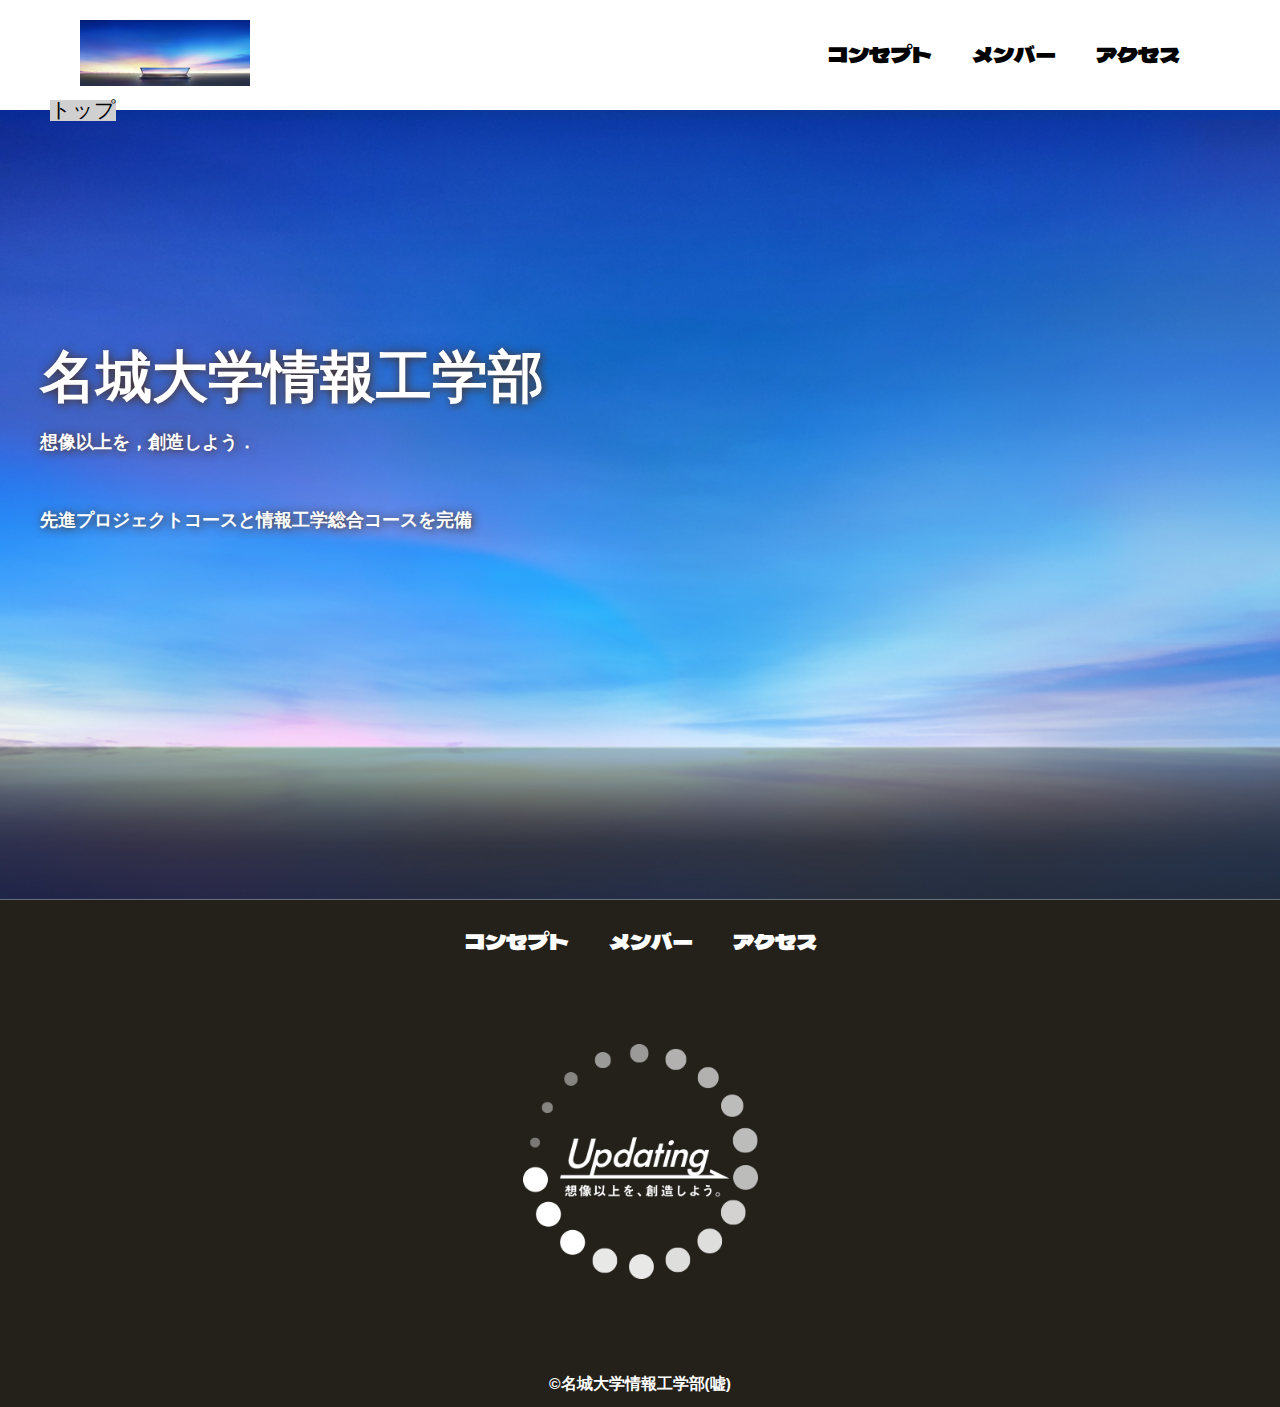
<file: 10/index.html>
<!DOCTYPE html>
<html>
    <head>
        <meta charset="UTF-8">
        <title>名城大学情報工学部非公式HP</title>
        <meta name="description" content="名城大学情報工学部非公式HP">
        <meta name="viewport" content="width=device-width">
        <script src="https://ajax.googleapis.com/ajax/libs/jquery/1.11.0/jquery.min.js"></script>
        <script src="js/script.js"></script>
        <link href="css/index.css" rel="stylesheet">
        <link rel="preconnect" href="https://fonts.googleapis.com">
        <link rel="preconnect" href="https://fonts.gstatic.com" crossorigin>
        <link href="https://fonts.googleapis.com/css2?family=Dela+Gothic+One&family=WDXL+Lubrifont+JP+N&display=swap" rel="stylesheet"> 
    </head>
    <body>
        <header class="header">
            <div class="header-inner">
                <a class="header-logo" href="index.html">
                    <img src="images/common/logo.png" alt="ロゴ">
                </a>
                <button class="toggle-menu-button"></button>
                <div class="header-site-menu">
                    <nav class="site-menu">
                        <ul>
                            <li><a href="concept.html">コンセプト</a></li>
                            <li><a href="members.html">メンバー</a></li>
                            <li><a href="access.html">アクセス</a></li>
                        </ul>
                    </nav>
                </div>
            </div>
        </header>
        <main class="main">
            <nav class="floating">
                <ul>
                    <li><a href="#">トップ</a></li>
                </ul>
            </nav>
            <div class="first-view">
                <div class="first-view-text">
                    <h1>名城大学情報工学部</h1>
                    <p>想像以上を，創造しよう．</p>
                    <div class="lead">
                        <p>先進プロジェクトコースと情報工学総合コースを完備</p>
                    </div>
                </div>
            </div>
        </main>
        <footer class="footer">
            <nav class="site-menu">
                <ul>
                    <li><a href="concept.html">コンセプト</a></li>
                    <li><a href="members.html">メンバー</a></li>
                    <li><a href="access.html">アクセス</a></li>
                </ul>
            </nav>
            <a class="footer-logo" href="index.html">
                <img src="images/common/logo_footer.png" alt="ロゴ">
            </a>
            <p class="copyright"><small>&copy;名城大学情報工学部(嘘)</small></p>
        </footer>
    </body>
</html>
</file>
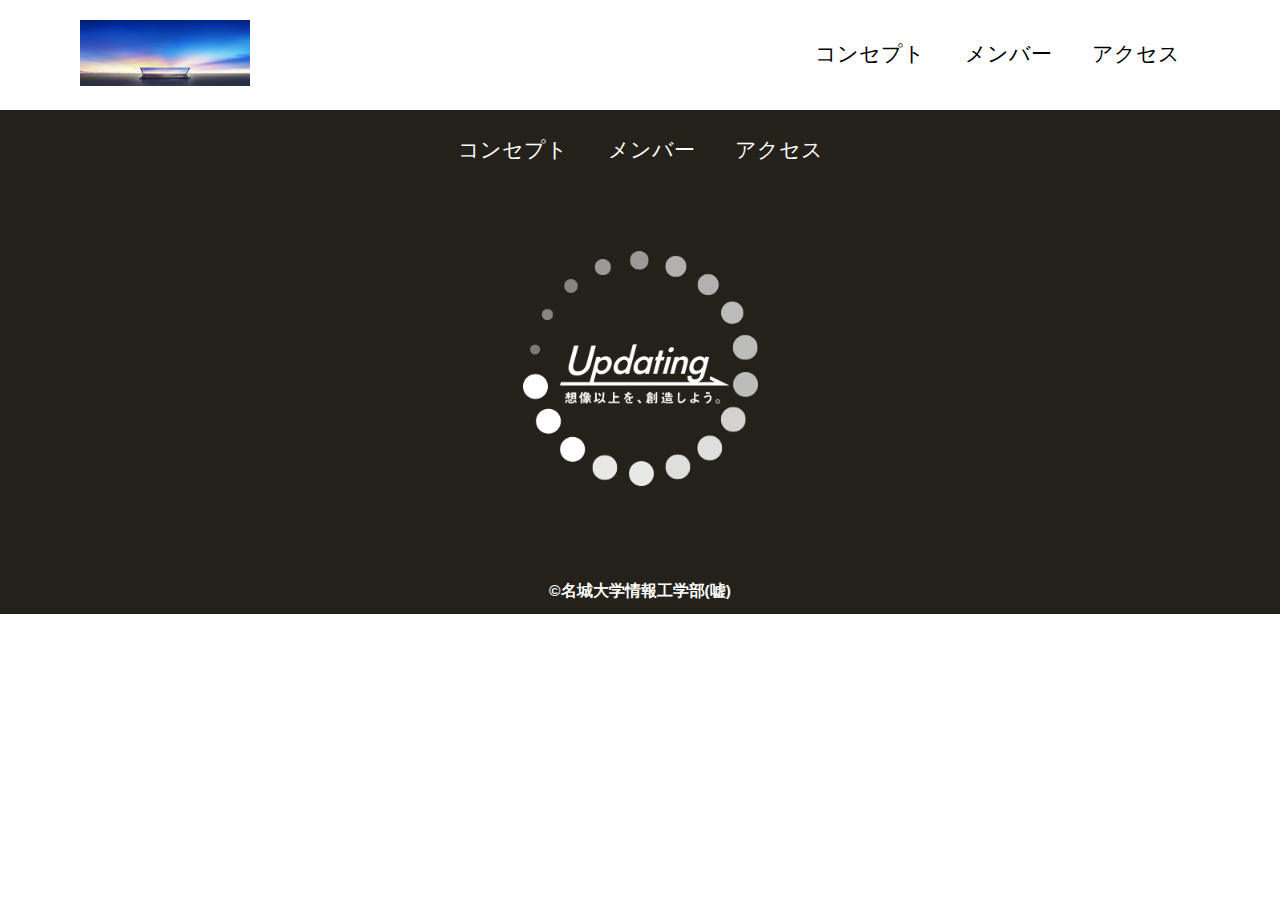
<file: 10/10-00-common.html>
<!DOCTYPE html>
<html>
    <head>
        <meta charset="UTF-8">
        <title>名城大学情報工学部非公式HP</title>
        <meta name="description" content="ページの概要">
        <meta name="viewport" content="width=device-width">
        <script src="https://ajax.googleapis.com/ajax/libs/jquery/1.11.0/jquery.min.js"></script>
        <script src="js/script.js"></script>
        <link href="css/common.css" rel="stylesheet">
        <link rel="preconnect" href="https://fonts.googleapis.com">
        <link rel="preconnect" href="https://fonts.gstatic.com" crossorigin>
        <link href="https://fonts.googleapis.com/css2?family=Cherry+Bomb+One&display=swap" rel="stylesheet">    
    </head>
    <body>
        <header class="header">
            <div class="header-inner">
                <a class="header-logo" href="index.html">
                    <img src="images/common/logo.png" alt="ロゴ">
                </a>
                <button class="toggle-menu-button"></button>
                <div class="header-site-menu">
                    <nav class="site-menu">
                        <ul>
                            <li><a href="concept.html">コンセプト</a></li>
                            <li><a href="members.html">メンバー</a></li>
                            <li><a href="access.html">アクセス</a></li>
                        </ul>
                    </nav>
                </div>
            </div>
        </header>
        <main class="main"></main>
        <footer class="footer">
            <nav class="site-menu">
                <ul>
                    <li><a href="concept.html">コンセプト</a></li>
                    <li><a href="members.html">メンバー</a></li>
                    <li><a href="access.html">アクセス</a></li>
                </ul>
            </nav>
            <a class="footer-logo" href="index.html">
                <img src="images/common/logo_footer.png" alt="ロゴ">
            </a>
            <p class="copyright"><small>&copy;名城大学情報工学部(嘘)</small></p>
        </footer>
    </body>
</html>
</file>
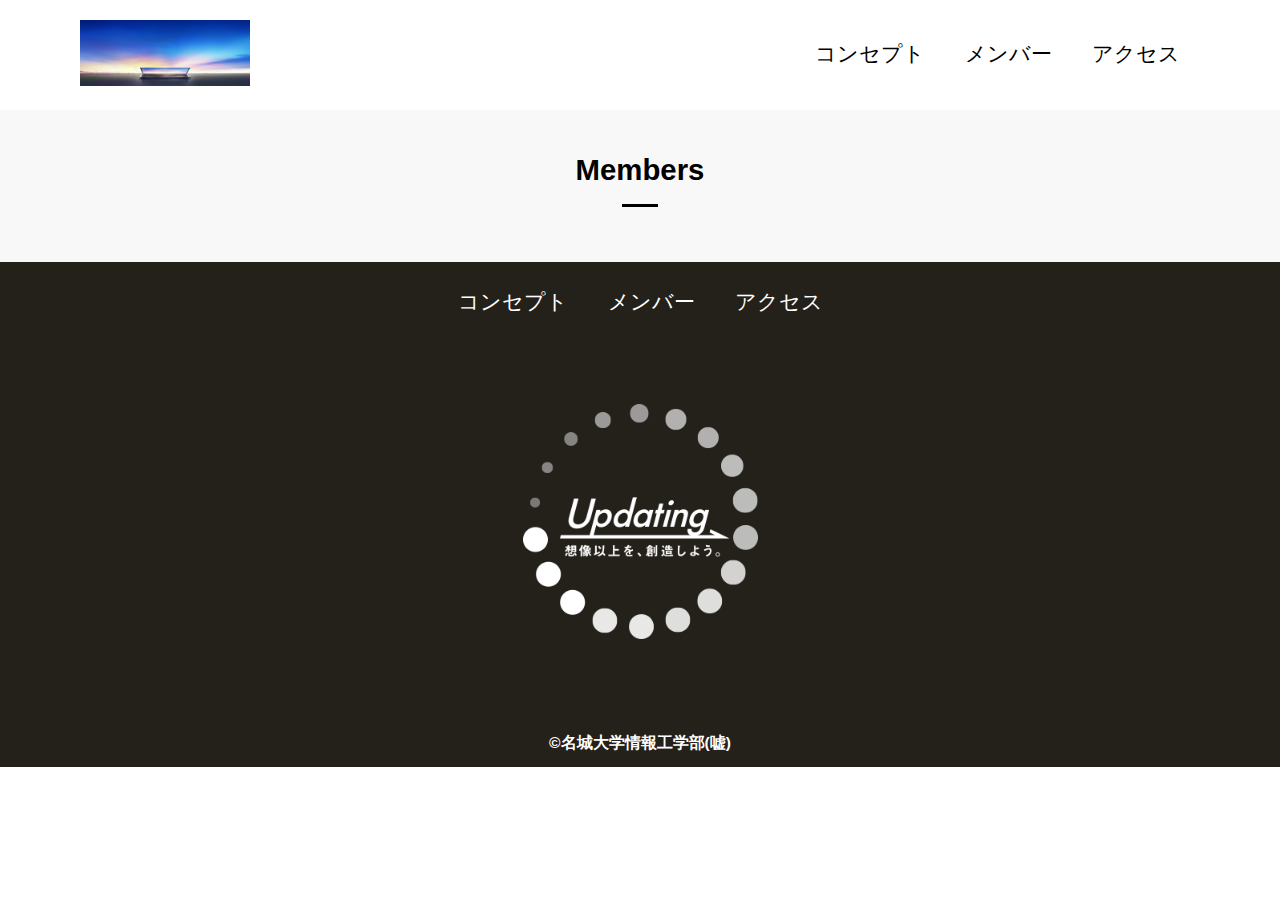
<file: 10/10-01-members.html>
<!DOCTYPE html>
<html>
    <head>
        <meta charset="UTF-8">
        <title>名城大学情報工学部非公式HP</title>
        <meta name="description" content="ページの概要">
        <meta name="viewport" content="width=device-width">
        <script src="https://ajax.googleapis.com/ajax/libs/jquery/1.11.0/jquery.min.js"></script>
        <script src="js/script.js"></script>
        <link href="css/common.css" rel="stylesheet">
        <link href="css/members.css" rel="stylesheet">
        <link rel="preconnect" href="https://fonts.googleapis.com">
        <link rel="preconnect" href="https://fonts.gstatic.com" crossorigin>
        <link href="https://fonts.googleapis.com/css2?family=Cherry+Bomb+One&display=swap" rel="stylesheet">    
    </head>
    <body>
        <header class="header">
            <div class="header-inner">
                <a class="header-logo" href="index.html">
                    <img src="images/common/logo.png" alt="ロゴ">
                </a>
                <button class="toggle-menu-button"></button>
                <div class="header-site-menu">
                    <nav class="site-menu">
                        <ul>
                            <li><a href="concept.html">コンセプト</a></li>
                            <li><a href="members.html">メンバー</a></li>
                            <li><a href="access.html">アクセス</a></li>
                        </ul>
                    </nav>
                </div>
            </div>
        </header>
        <main class="main">
            <div class="members">
                <h2>Members</h2>
            </div>
        </main>
        <footer class="footer">
            <nav class="site-menu">
                <ul>
                    <li><a href="concept.html">コンセプト</a></li>
                    <li><a href="members.html">メンバー</a></li>
                    <li><a href="access.html">アクセス</a></li>
                </ul>
            </nav>
            <a class="footer-logo" href="index.html">
                <img src="images/common/logo_footer.png" alt="ロゴ">
            </a>
            <p class="copyright"><small>&copy;名城大学情報工学部(嘘)</small></p>
        </footer>
    </body>
</html>
</file>
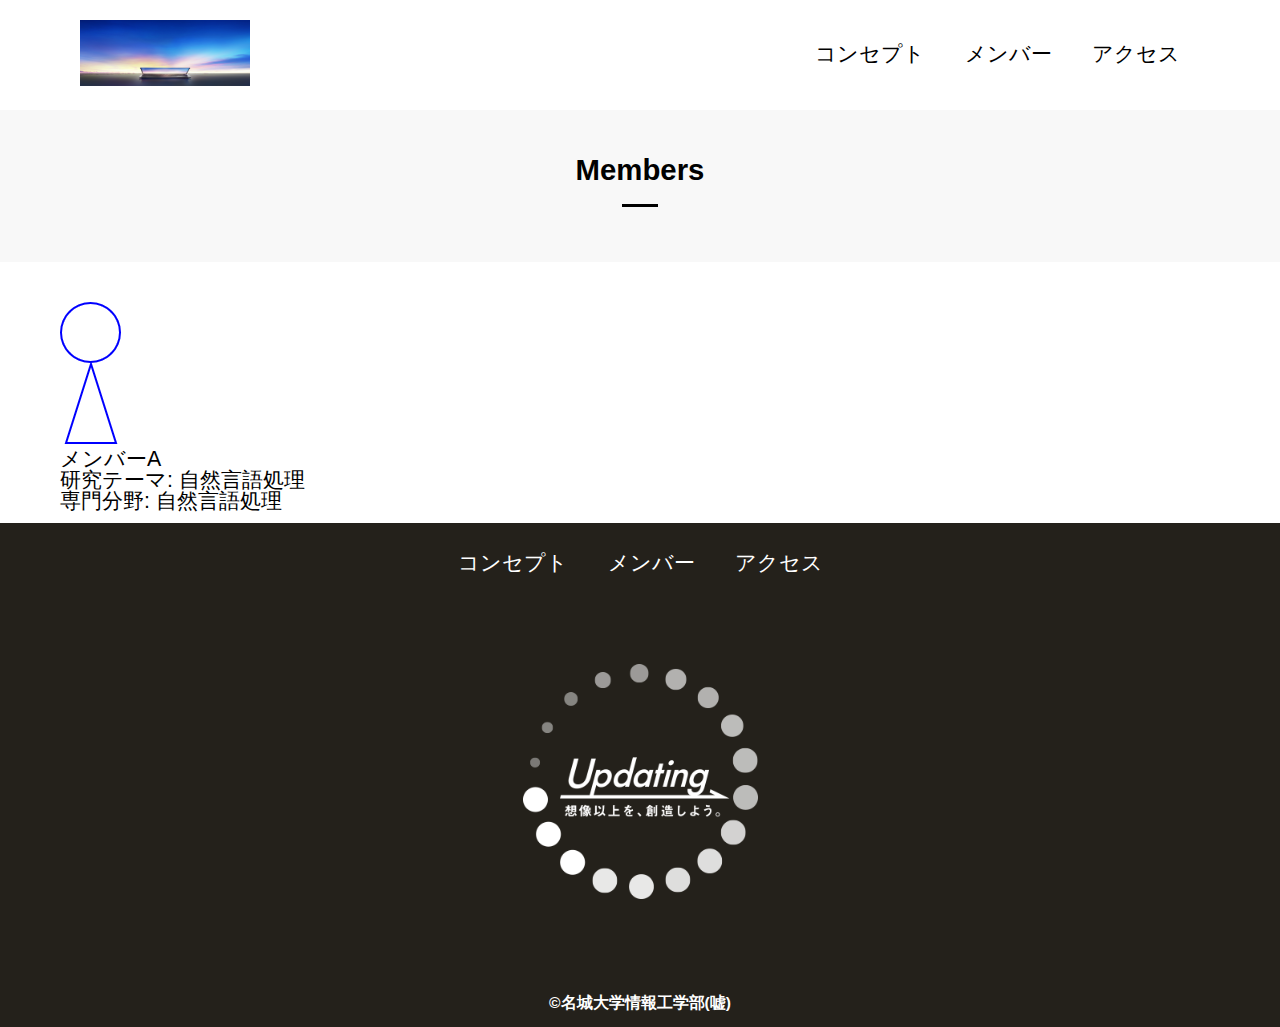
<file: 10/10-02-members.html>
<!DOCTYPE html>
<html>
    <head>
        <meta charset="UTF-8">
        <title>名城大学情報工学部非公式HP</title>
        <meta name="description" content="ページの概要">
        <meta name="viewport" content="width=device-width">
        <script src="https://ajax.googleapis.com/ajax/libs/jquery/1.11.0/jquery.min.js"></script>
        <script src="js/script.js"></script>
        <link href="css/common.css" rel="stylesheet">
        <link href="css/members.css" rel="stylesheet">
        <link rel="preconnect" href="https://fonts.googleapis.com">
        <link rel="preconnect" href="https://fonts.gstatic.com" crossorigin>
        <link href="https://fonts.googleapis.com/css2?family=Cherry+Bomb+One&display=swap" rel="stylesheet">    
    </head>
    <body>
        <header class="header">
            <div class="header-inner">
                <a class="header-logo" href="index.html">
                    <img src="images/common/logo.png" alt="ロゴ">
                </a>
                <button class="toggle-menu-button"></button>
                <div class="header-site-menu">
                    <nav class="site-menu">
                        <ul>
                            <li><a href="concept.html">コンセプト</a></li>
                            <li><a href="members.html">メンバー</a></li>
                            <li><a href="access.html">アクセス</a></li>
                        </ul>
                    </nav>
                </div>
            </div>
        </header>
        <main class="main">
            <div class="members">
                <h2>Members</h2>
            </div>
            <ul class="member-list">
                <li>
                    <img src="images/members/member_A.png" alt="メンバーA">
                    <dd>
                        <dt>メンバーA</dt>
                        <dd>研究テーマ: 自然言語処理</dd>
                    </dd>
                    <p class="speciality">専門分野: 自然言語処理</p>    
                </li>
            </ul>
        </main>
        <footer class="footer">
            <nav class="site-menu">
                <ul>
                    <li><a href="concept.html">コンセプト</a></li>
                    <li><a href="members.html">メンバー</a></li>
                    <li><a href="access.html">アクセス</a></li>
                </ul>
            </nav>
            <a class="footer-logo" href="index.html">
                <img src="images/common/logo_footer.png" alt="ロゴ">
            </a>
            <p class="copyright"><small>&copy;名城大学情報工学部(嘘)</small></p>
        </footer>
    </body>
</html>
</file>
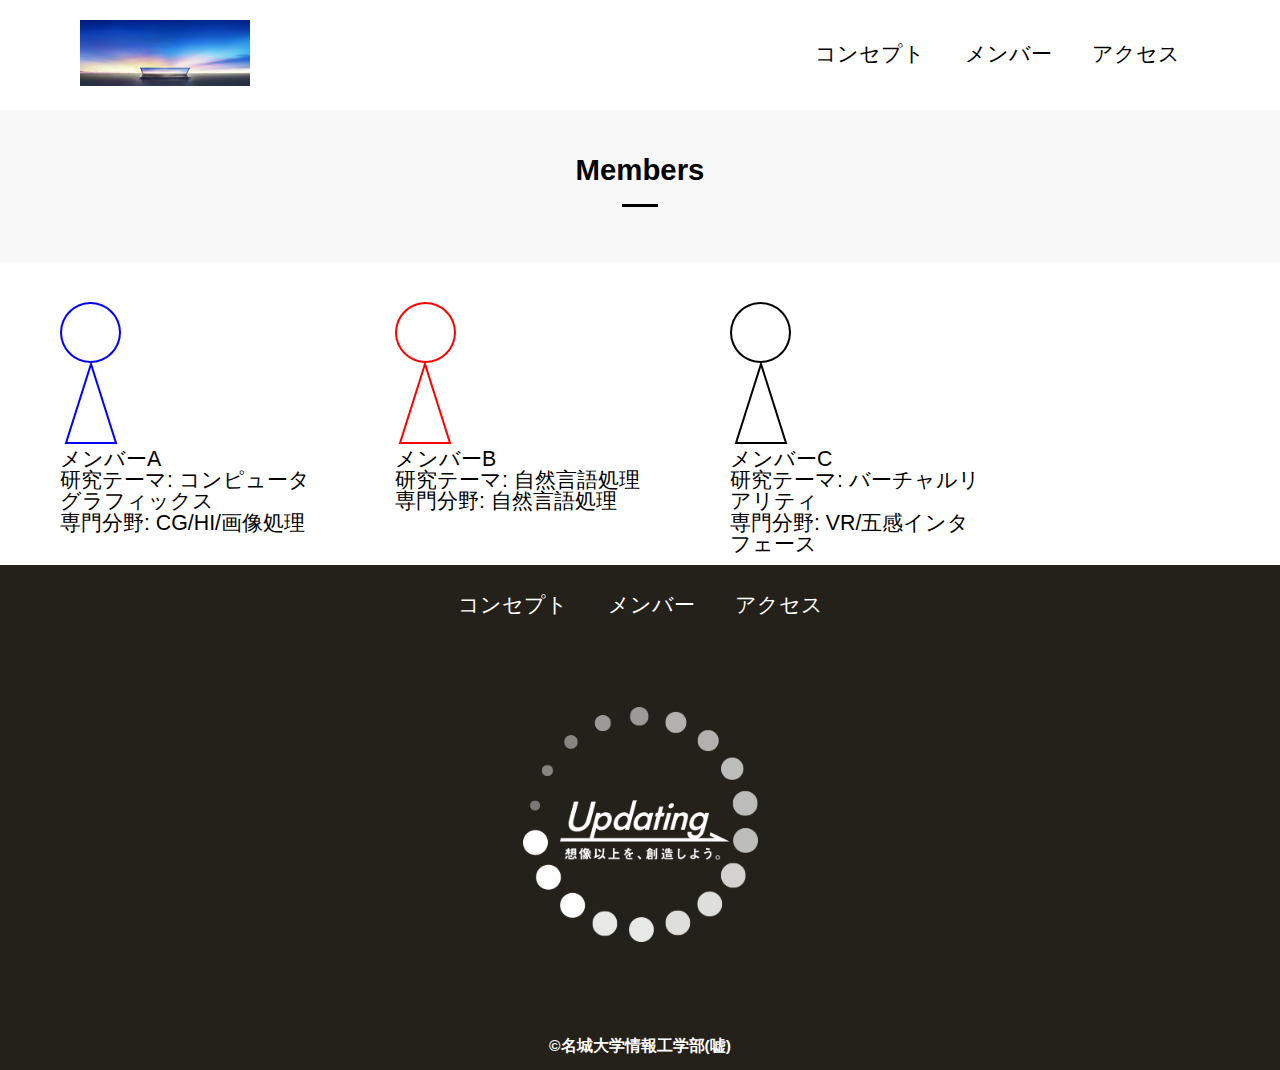
<file: 10/10-03-members.html>
<!DOCTYPE html>
<html>
    <head>
        <meta charset="UTF-8">
        <title>名城大学情報工学部非公式HP</title>
        <meta name="description" content="ページの概要">
        <meta name="viewport" content="width=device-width">
        <script src="https://ajax.googleapis.com/ajax/libs/jquery/1.11.0/jquery.min.js"></script>
        <script src="js/script.js"></script>
        <link href="css/common.css" rel="stylesheet">
        <link href="css/members.css" rel="stylesheet">
        <link rel="preconnect" href="https://fonts.googleapis.com">
        <link rel="preconnect" href="https://fonts.gstatic.com" crossorigin>
        <link href="https://fonts.googleapis.com/css2?family=Cherry+Bomb+One&display=swap" rel="stylesheet">    
    </head>
    <body>
        <header class="header">
            <div class="header-inner">
                <a class="header-logo" href="index.html">
                    <img src="images/common/logo.png" alt="ロゴ">
                </a>
                <button class="toggle-menu-button"></button>
                <div class="header-site-menu">
                    <nav class="site-menu">
                        <ul>
                            <li><a href="concept.html">コンセプト</a></li>
                            <li><a href="members.html">メンバー</a></li>
                            <li><a href="access.html">アクセス</a></li>
                        </ul>
                    </nav>
                </div>
            </div>
        </header>
        <main class="main">
            <div class="members">
                <h2>Members</h2>
            </div>
            <ul class="member-list">
                <li>
                    <img src="images/members/member_A.png" alt="メンバーA">
                    <dd>
                        <dt>メンバーA</dt>
                        <dd>研究テーマ: コンピュータグラフィックス</dd>
                    </dd>
                    <p class="speciality">専門分野: CG/HI/画像処理</p>    
                </li>
                <li>
                    <img src="images/members/member_B.png" alt="メンバーB">
                    <dd>
                        <dt>メンバーB</dt>
                        <dd>研究テーマ: 自然言語処理</dd>
                    </dd>
                    <p class="speciality">専門分野: 自然言語処理</p>    
                </li>
                <li>
                    <img src="images/members/member_C.png" alt="メンバーC">
                    <dd>
                        <dt>メンバーC</dt>
                        <dd>研究テーマ: バーチャルリアリティ</dd>
                    </dd>
                    <p class="speciality">専門分野: VR/五感インタフェース</p>    
                </li>
            </ul>
        </main>
        <footer class="footer">
            <nav class="site-menu">
                <ul>
                    <li><a href="concept.html">コンセプト</a></li>
                    <li><a href="members.html">メンバー</a></li>
                    <li><a href="access.html">アクセス</a></li>
                </ul>
            </nav>
            <a class="footer-logo" href="index.html">
                <img src="images/common/logo_footer.png" alt="ロゴ">
            </a>
            <p class="copyright"><small>&copy;名城大学情報工学部(嘘)</small></p>
        </footer>
    </body>
</html>
</file>
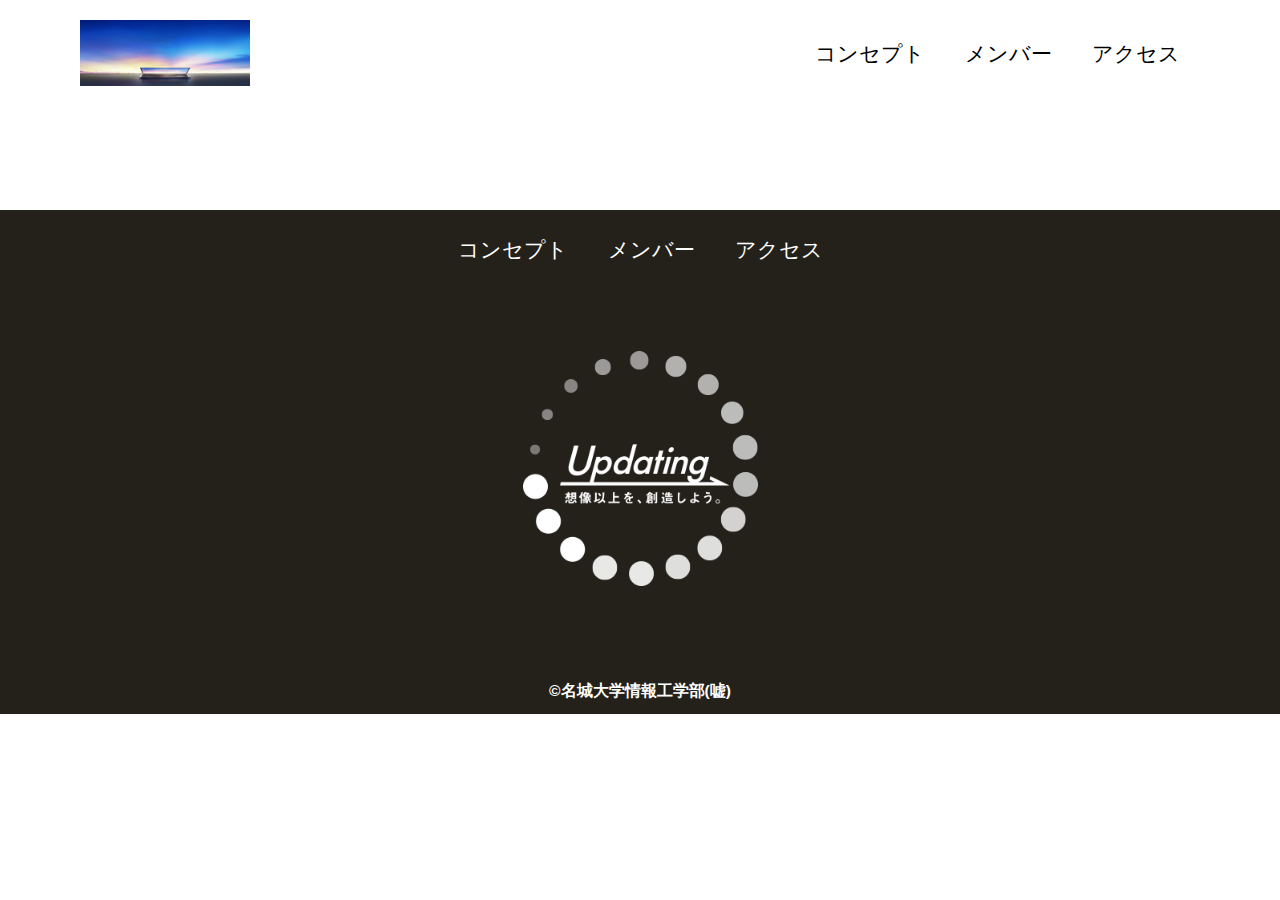
<file: 10/10-07-concept.html>
<!DOCTYPE html>
<html>
    <head>
        <meta charset="UTF-8">
        <title>コンセプト</title>
        <meta name="description" content="情報工学部のコンセプト">
        <meta name="viewport" content="width=device-width">
        <script src="https://ajax.googleapis.com/ajax/libs/jquery/1.11.0/jquery.min.js"></script>
        <script src="js/script.js"></script>
        <link href="css/common.css" rel="stylesheet">
        <link href="css/concept.css" rel="stylesheet">
        <link rel="preconnect" href="https://fonts.googleapis.com">
        <link rel="preconnect" href="https://fonts.gstatic.com" crossorigin>
        <link href="https://fonts.googleapis.com/css2?family=Cherry+Bomb+One&display=swap" rel="stylesheet">    
    </head>
    <body>
        <header class="header">
            <div class="header-inner">
                <a class="header-logo" href="index.html">
                    <img src="images/common/logo.png" alt="ロゴ">
                </a>
                <button class="toggle-menu-button"></button>
                <div class="header-site-menu">
                    <nav class="site-menu">
                        <ul>
                            <li><a href="concept.html">コンセプト</a></li>
                            <li><a href="members.html">メンバー</a></li>
                            <li><a href="access.html">アクセス</a></li>
                        </ul>
                    </nav>
                </div>
            </div>
        </header>
        <main class="main"></main>
        <footer class="footer">
            <nav class="site-menu">
                <ul>
                    <li><a href="concept.html">コンセプト</a></li>
                    <li><a href="members.html">メンバー</a></li>
                    <li><a href="access.html">アクセス</a></li>
                </ul>
            </nav>
            <a class="footer-logo" href="index.html">
                <img src="images/common/logo_footer.png" alt="ロゴ">
            </a>
            <p class="copyright"><small>&copy;名城大学情報工学部(嘘)</small></p>
        </footer>
    </body>
</html>
</file>
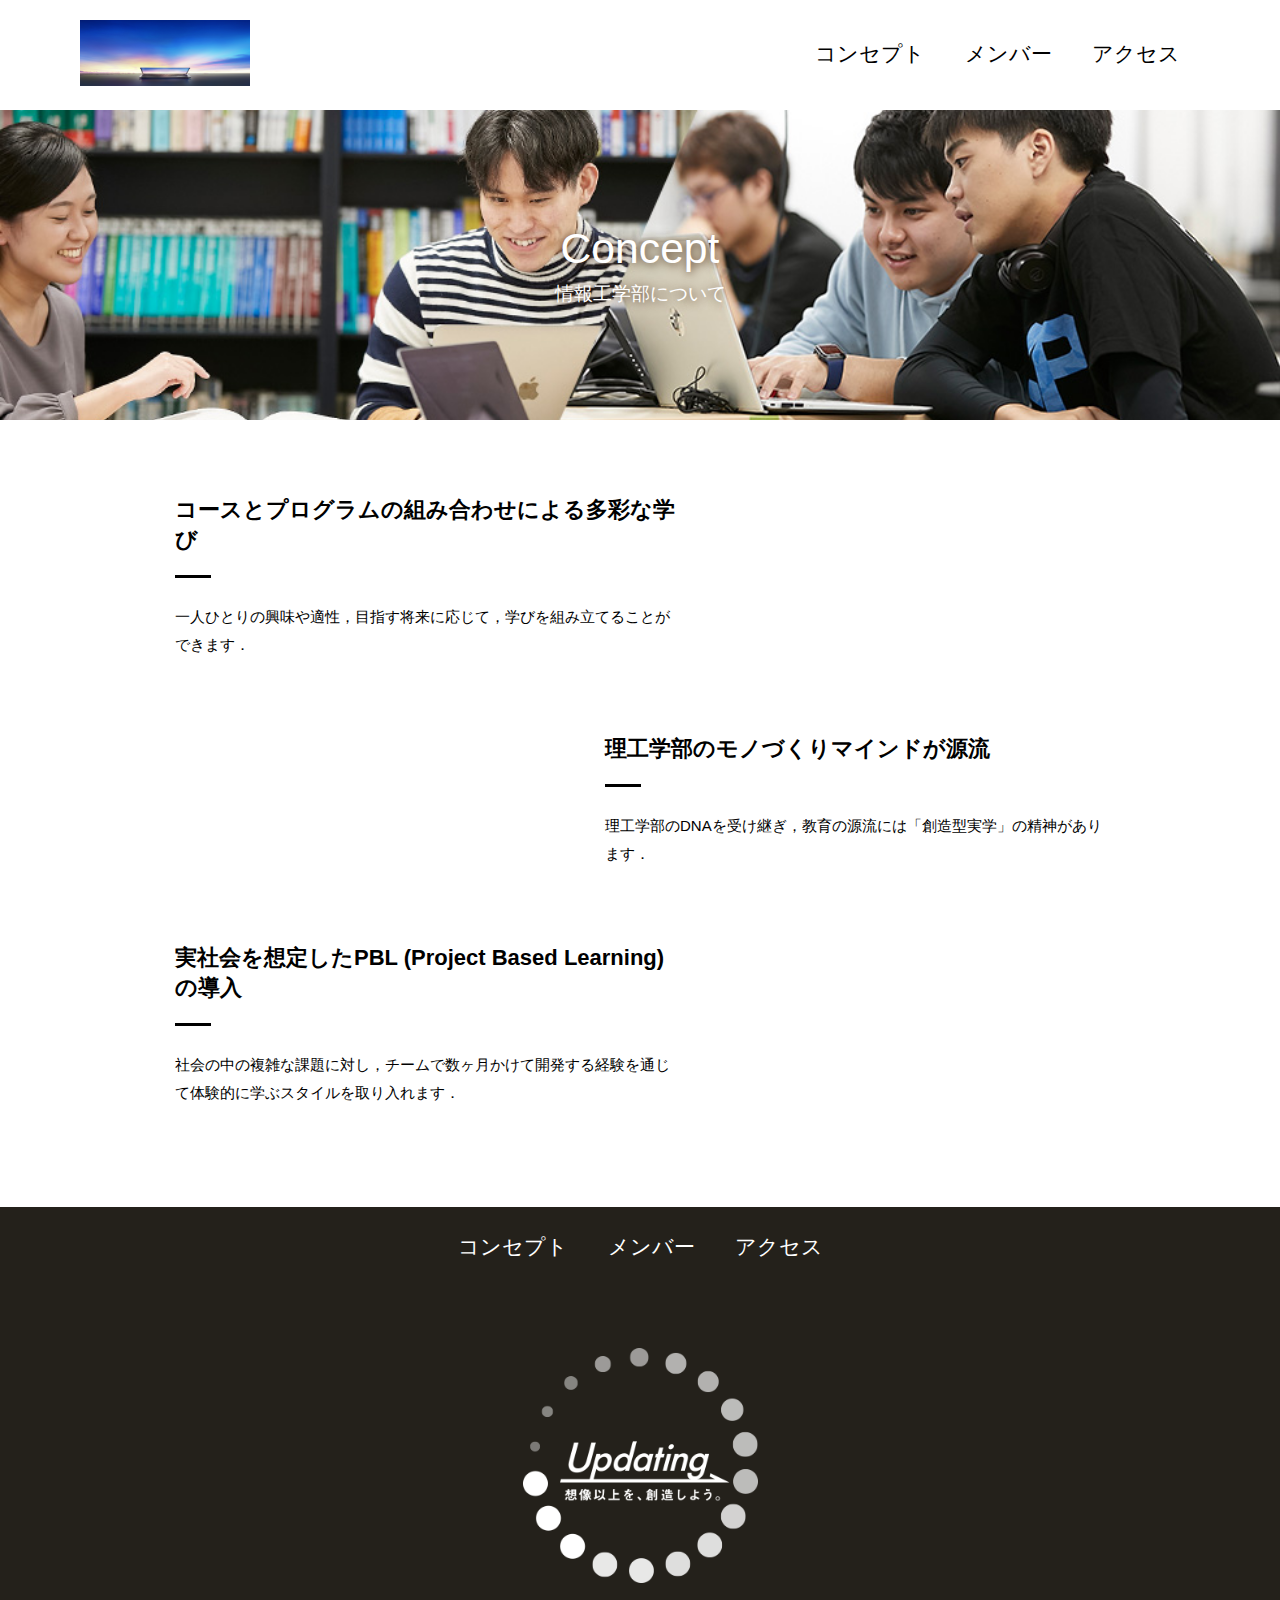
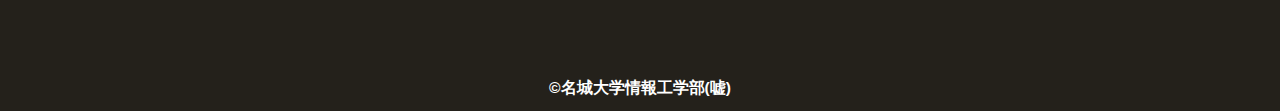
<file: 10/10-08-concept.html>
<!DOCTYPE html>
<html>
    <head>
        <meta charset="UTF-8">
        <title>コンセプト</title>
        <meta name="description" content="情報工学部のコンセプト">
        <meta name="viewport" content="width=device-width">
        <script src="https://ajax.googleapis.com/ajax/libs/jquery/1.11.0/jquery.min.js"></script>
        <script src="js/script.js"></script>
        <link href="css/common.css" rel="stylesheet">
        <link href="css/concept.css" rel="stylesheet">
        <link rel="preconnect" href="https://fonts.googleapis.com">
        <link rel="preconnect" href="https://fonts.gstatic.com" crossorigin>
        <link href="https://fonts.googleapis.com/css2?family=Cherry+Bomb+One&display=swap" rel="stylesheet">    
    </head>
    <body>
        <header class="header">
            <div class="header-inner">
                <a class="header-logo" href="index.html">
                    <img src="images/common/logo.png" alt="ロゴ">
                </a>
                <button class="toggle-menu-button"></button>
                <div class="header-site-menu">
                    <nav class="site-menu">
                        <ul>
                            <li><a href="concept.html">コンセプト</a></li>
                            <li><a href="members.html">メンバー</a></li>
                            <li><a href="access.html">アクセス</a></li>
                        </ul>
                    </nav>
                </div>
            </div>
        </header>
        <main class="main">
            <div class="title">
                <h1>Concept</h1>
                <p>情報工学部について</p>
            </div>
            <div class="feature">
                <div class="feature-text">
                    <h2>コースとプログラムの組み合わせによる多彩な学び</h2>
                    <p>
                        一人ひとりの興味や適性，目指す将来に応じて，学びを組み立てることができます．
                    </p>
                </div>
            </div>
            <div class="feature reverse">
                <div class="feature-text">
                    <h2>理工学部のモノづくりマインドが源流</h2>
                    <p>
                        理工学部のDNAを受け継ぎ，教育の源流には「創造型実学」の精神があります．
                    </p>
                </div>
            </div>
            <div class="feature">
                <div class="feature-text">
                    <h2>実社会を想定したPBL (Project Based Learning) の導入</h2>
                    <p>
                        社会の中の複雑な課題に対し，チームで数ヶ月かけて開発する経験を通じて体験的に学ぶスタイルを取り入れます．
                    </p>
                </div>
            </div>
        </main>
        <footer class="footer">
            <nav class="site-menu">
                <ul>
                    <li><a href="concept.html">コンセプト</a></li>
                    <li><a href="members.html">メンバー</a></li>
                    <li><a href="access.html">アクセス</a></li>
                </ul>
            </nav>
            <a class="footer-logo" href="index.html">
                <img src="images/common/logo_footer.png" alt="ロゴ">
            </a>
            <p class="copyright"><small>&copy;名城大学情報工学部(嘘)</small></p>
        </footer>
    </body>
</html>
</file>
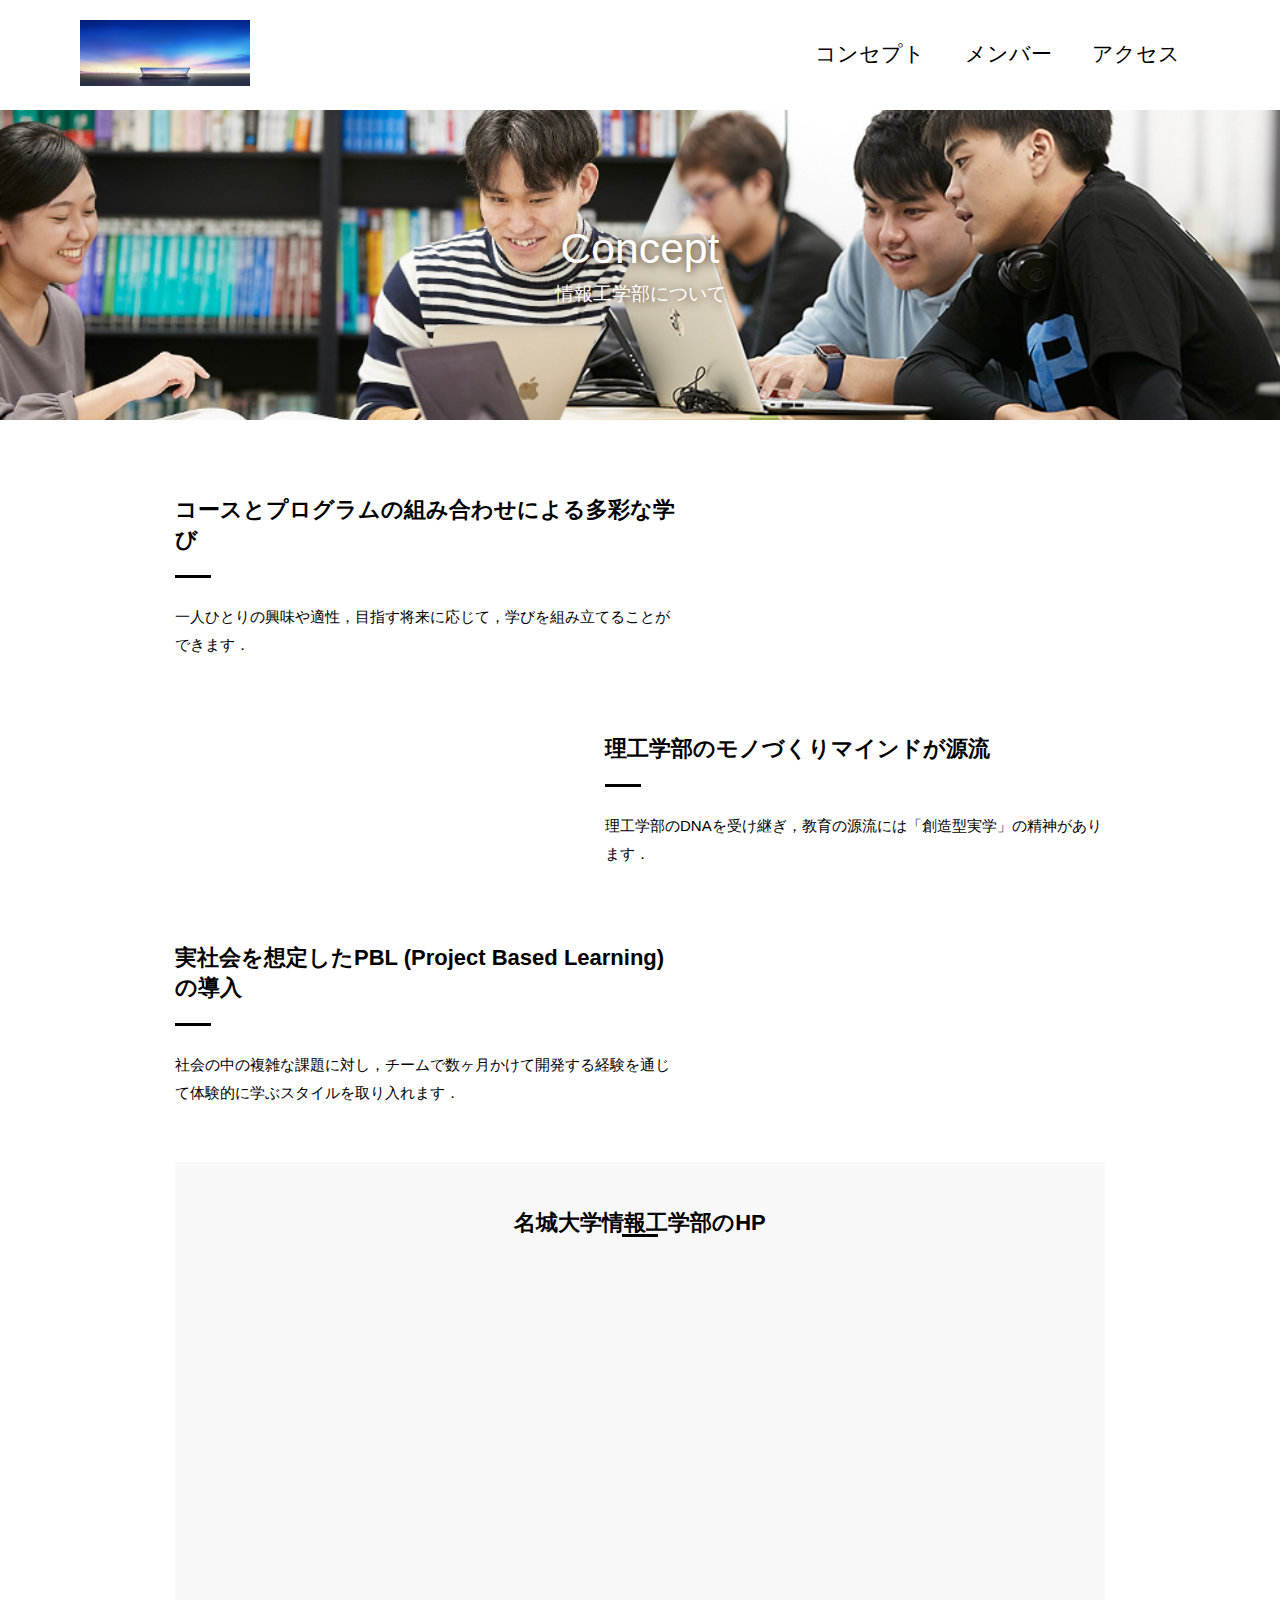
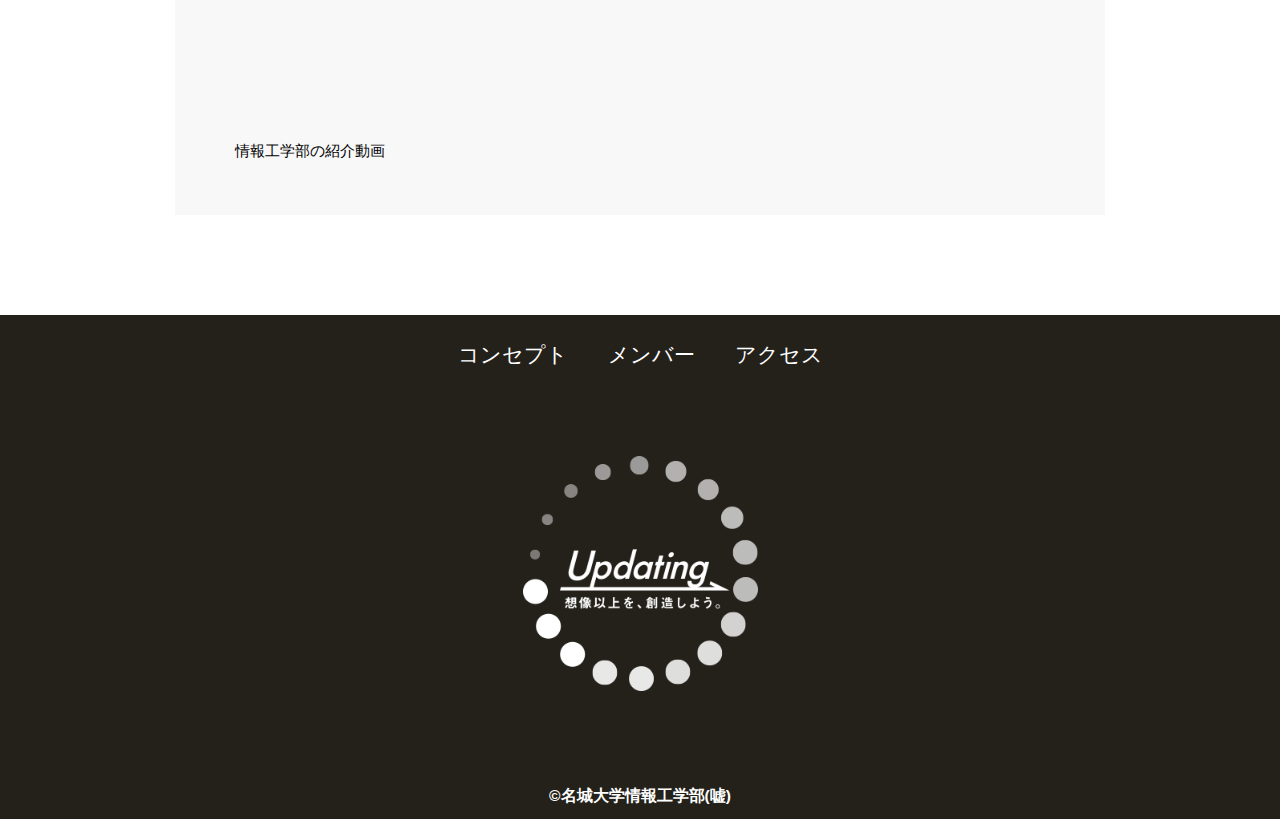
<file: 10/10-09-concept.html>
<!DOCTYPE html>
<html>
    <head>
        <meta charset="UTF-8">
        <title>コンセプト</title>
        <meta name="description" content="情報工学部のコンセプト">
        <meta name="viewport" content="width=device-width">
        <script src="https://ajax.googleapis.com/ajax/libs/jquery/1.11.0/jquery.min.js"></script>
        <script src="js/script.js"></script>
        <link href="css/common.css" rel="stylesheet">
        <link href="css/concept.css" rel="stylesheet">
        <link rel="preconnect" href="https://fonts.googleapis.com">
        <link rel="preconnect" href="https://fonts.gstatic.com" crossorigin>
        <link href="https://fonts.googleapis.com/css2?family=Cherry+Bomb+One&display=swap" rel="stylesheet">    
    </head>
    <body>
        <header class="header">
            <div class="header-inner">
                <a class="header-logo" href="index.html">
                    <img src="images/common/logo.png" alt="ロゴ">
                </a>
                <button class="toggle-menu-button"></button>
                <div class="header-site-menu">
                    <nav class="site-menu">
                        <ul>
                            <li><a href="concept.html">コンセプト</a></li>
                            <li><a href="members.html">メンバー</a></li>
                            <li><a href="access.html">アクセス</a></li>
                        </ul>
                    </nav>
                </div>
            </div>
        </header>
        <main class="main">
            <div class="title">
                <h1>Concept</h1>
                <p>情報工学部について</p>
            </div>
            <div class="feature">
                <div class="feature-text">
                    <h2>コースとプログラムの組み合わせによる多彩な学び</h2>
                    <p>
                        一人ひとりの興味や適性，目指す将来に応じて，学びを組み立てることができます．
                    </p>
                </div>
            </div>
            <div class="feature reverse">
                <div class="feature-text">
                    <h2>理工学部のモノづくりマインドが源流</h2>
                    <p>
                        理工学部のDNAを受け継ぎ，教育の源流には「創造型実学」の精神があります．
                    </p>
                </div>
            </div>
            <div class="feature">
                <div class="feature-text">
                    <h2>実社会を想定したPBL (Project Based Learning) の導入</h2>
                    <p>
                        社会の中の複雑な課題に対し，チームで数ヶ月かけて開発する経験を通じて体験的に学ぶスタイルを取り入れます．
                    </p>
                </div>
            </div>
            <div class="movie">
                <h2>名城大学情報工学部のHP</h2>
                <iframe src="https://www.youtube.com/embed/AxMAMQrBUtE?si=INJXAvHztVCLc47k" title="YouTube video player" frameborder="0" allow="accelerometer; autoplay; clipboard-write; encrypted-media; gyroscope; picture-in-picture; web-share" referrerpolicy="strict-origin-when-cross-origin" allowfullscreen></iframe>
                <p>情報工学部の紹介動画</p>
            </div>
        </main>
        <footer class="footer">
            <nav class="site-menu">
                <ul>
                    <li><a href="concept.html">コンセプト</a></li>
                    <li><a href="members.html">メンバー</a></li>
                    <li><a href="access.html">アクセス</a></li>
                </ul>
            </nav>
            <a class="footer-logo" href="index.html">
                <img src="images/common/logo_footer.png" alt="ロゴ">
            </a>
            <p class="copyright"><small>&copy;名城大学情報工学部(嘘)</small></p>
        </footer>
    </body>
</html>
</file>
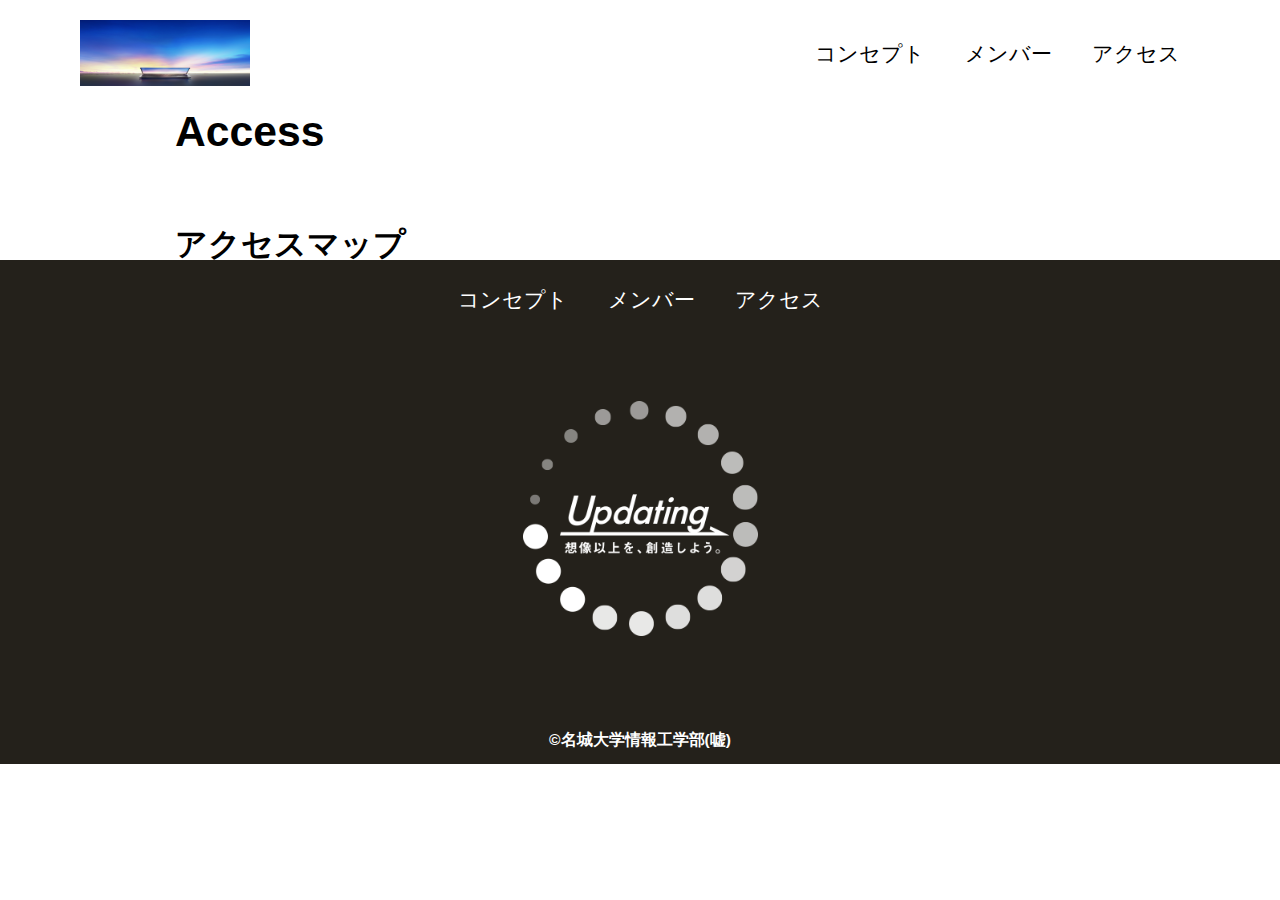
<file: 10/10-17-access.html>
<!DOCTYPE html>
<html>
    <head>
        <meta charset="UTF-8">
        <title>アクセス</title>
        <meta name="description" content="地図">
        <meta name="viewport" content="width=device-width">
        <script src="https://ajax.googleapis.com/ajax/libs/jquery/1.11.0/jquery.min.js"></script>
        <script src="js/script.js"></script>
        <link href="css/common.css" rel="stylesheet">
        <link href="css/access.css" rel="stylesheet">
        <link rel="preconnect" href="https://fonts.googleapis.com">
        <link rel="preconnect" href="https://fonts.gstatic.com" crossorigin>
        <link href="https://fonts.googleapis.com/css2?family=Cherry+Bomb+One&display=swap" rel="stylesheet">    
    </head>
    <body>
        <header class="header">
            <div class="header-inner">
                <a class="header-logo" href="index.html">
                    <img src="images/common/logo.png" alt="ロゴ">
                </a>
                <button class="toggle-menu-button"></button>
                <div class="header-site-menu">
                    <nav class="site-menu">
                        <ul>
                            <li><a href="concept.html">コンセプト</a></li>
                            <li><a href="members.html">メンバー</a></li>
                            <li><a href="access.html">アクセス</a></li>
                        </ul>
                    </nav>
                </div>
            </div>
        </header>
        <main class="main">
            <div class="title">
                <h1>Access</h1>
            </div>
            <div class="map">
                <h2>アクセスマップ</h2>
            </div>
        </main>
        <footer class="footer">
            <nav class="site-menu">
                <ul>
                    <li><a href="concept.html">コンセプト</a></li>
                    <li><a href="members.html">メンバー</a></li>
                    <li><a href="access.html">アクセス</a></li>
                </ul>
            </nav>
            <a class="footer-logo" href="index.html">
                <img src="images/common/logo_footer.png" alt="ロゴ">
            </a>
            <p class="copyright"><small>&copy;名城大学情報工学部(嘘)</small></p>
        </footer>
    </body>
</html>
</file>
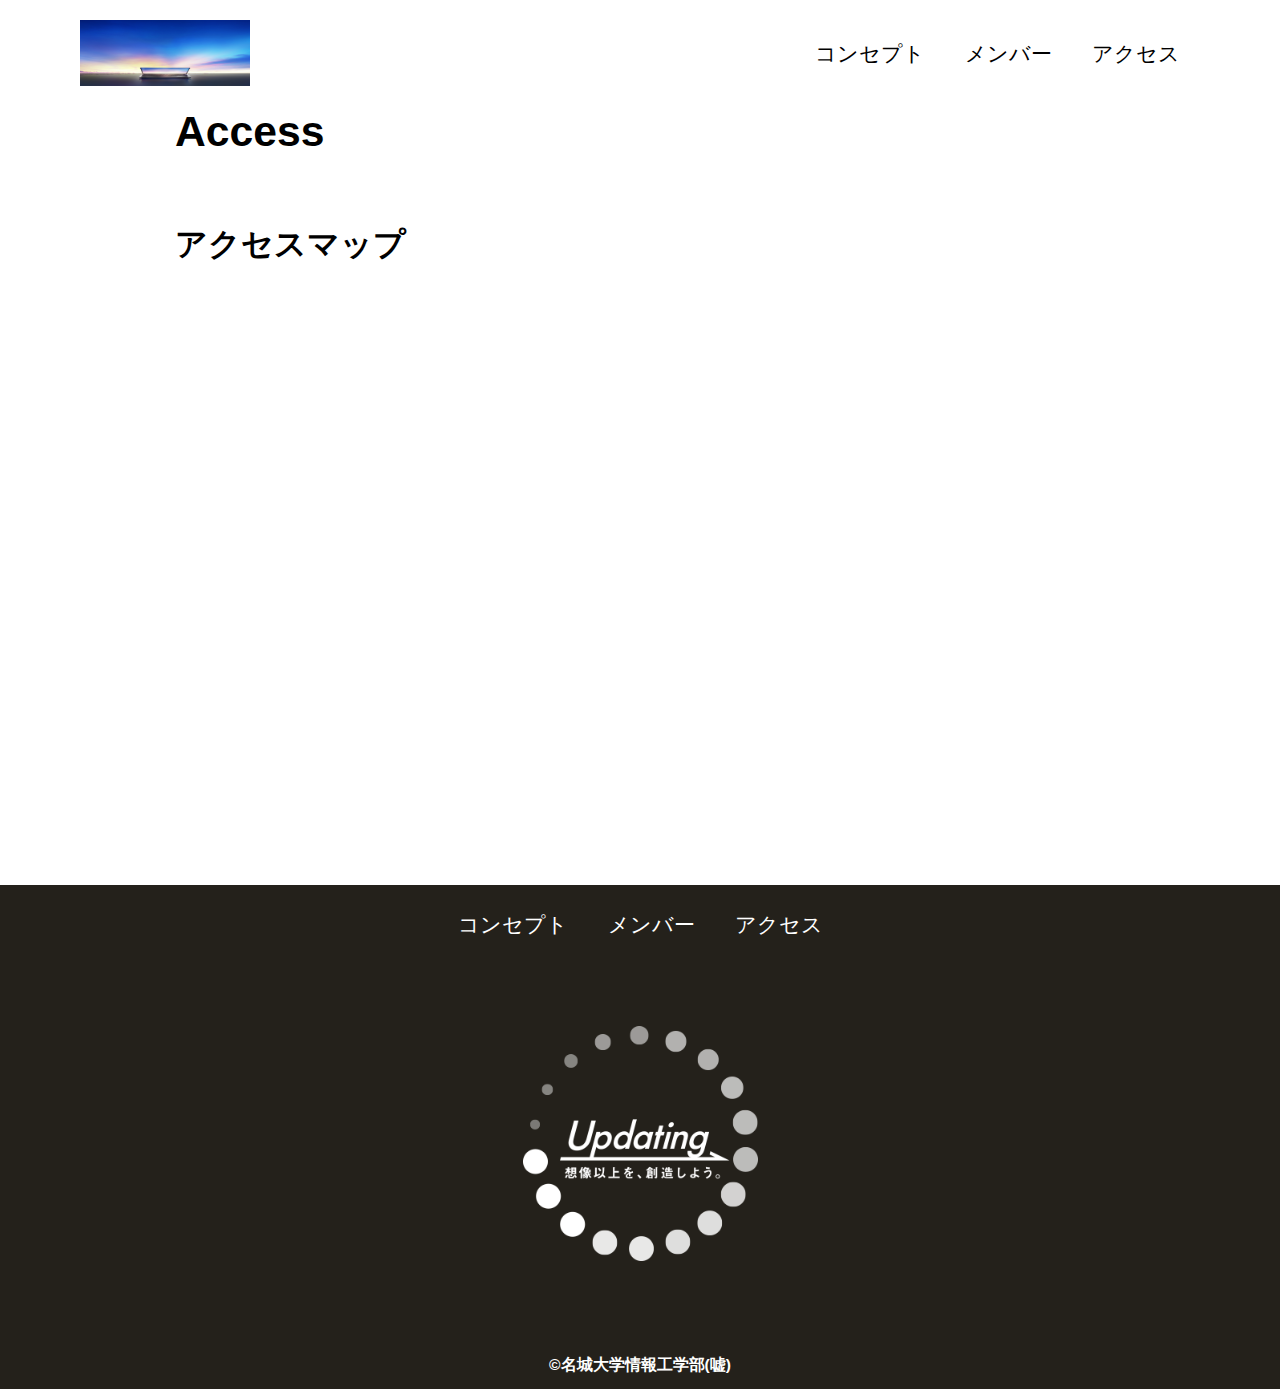
<file: 10/10-18-access.html>
<!DOCTYPE html>
<html>
    <head>
        <meta charset="UTF-8">
        <title>アクセス</title>
        <meta name="description" content="地図">
        <meta name="viewport" content="width=device-width">
        <script src="https://ajax.googleapis.com/ajax/libs/jquery/1.11.0/jquery.min.js"></script>
        <script src="js/script.js"></script>
        <link href="css/common.css" rel="stylesheet">
        <link href="css/access.css" rel="stylesheet">
        <link rel="preconnect" href="https://fonts.googleapis.com">
        <link rel="preconnect" href="https://fonts.gstatic.com" crossorigin>
        <link href="https://fonts.googleapis.com/css2?family=Cherry+Bomb+One&display=swap" rel="stylesheet">    
    </head>
    <body>
        <header class="header">
            <div class="header-inner">
                <a class="header-logo" href="index.html">
                    <img src="images/common/logo.png" alt="ロゴ">
                </a>
                <button class="toggle-menu-button"></button>
                <div class="header-site-menu">
                    <nav class="site-menu">
                        <ul>
                            <li><a href="concept.html">コンセプト</a></li>
                            <li><a href="members.html">メンバー</a></li>
                            <li><a href="access.html">アクセス</a></li>
                        </ul>
                    </nav>
                </div>
            </div>
        </header>
        <main class="main">
            <div class="title">
                <h1>Access</h1>
            </div>
            <div class="map">
                <h2>アクセスマップ</h2>
                <iframe src="https://www.google.com/maps/embed?pb=!1m18!1m12!1m3!1d3262.8855795525733!2d136.97552258901408!3d35.13452879478751!2m3!1f0!2f0!3f0!3m2!1i1024!2i768!4f13.1!3m3!1m2!1s0x60037ad5058b80e9%3A0x3651df670b800f72!2z44CSNDY4LTAwNzMg5oSb55-l55yM5ZCN5Y-k5bGL5biC5aSp55m95Yy65aGp6Yec5Y-j77yR5LiB55uu77yU77yR77yR!5e0!3m2!1sja!2sjp!4v1687417072023!5m2!1sja!2sjp" style="border:0;" allowfullscreen="" loading="lazy" referrerpolicy="no-referrer-when-downgrade"></iframe>
            </div>
        </main>
        <footer class="footer">
            <nav class="site-menu">
                <ul>
                    <li><a href="concept.html">コンセプト</a></li>
                    <li><a href="members.html">メンバー</a></li>
                    <li><a href="access.html">アクセス</a></li>
                </ul>
            </nav>
            <a class="footer-logo" href="index.html">
                <img src="images/common/logo_footer.png" alt="ロゴ">
            </a>
            <p class="copyright"><small>&copy;名城大学情報工学部(嘘)</small></p>
        </footer>
    </body>
</html>
</file>
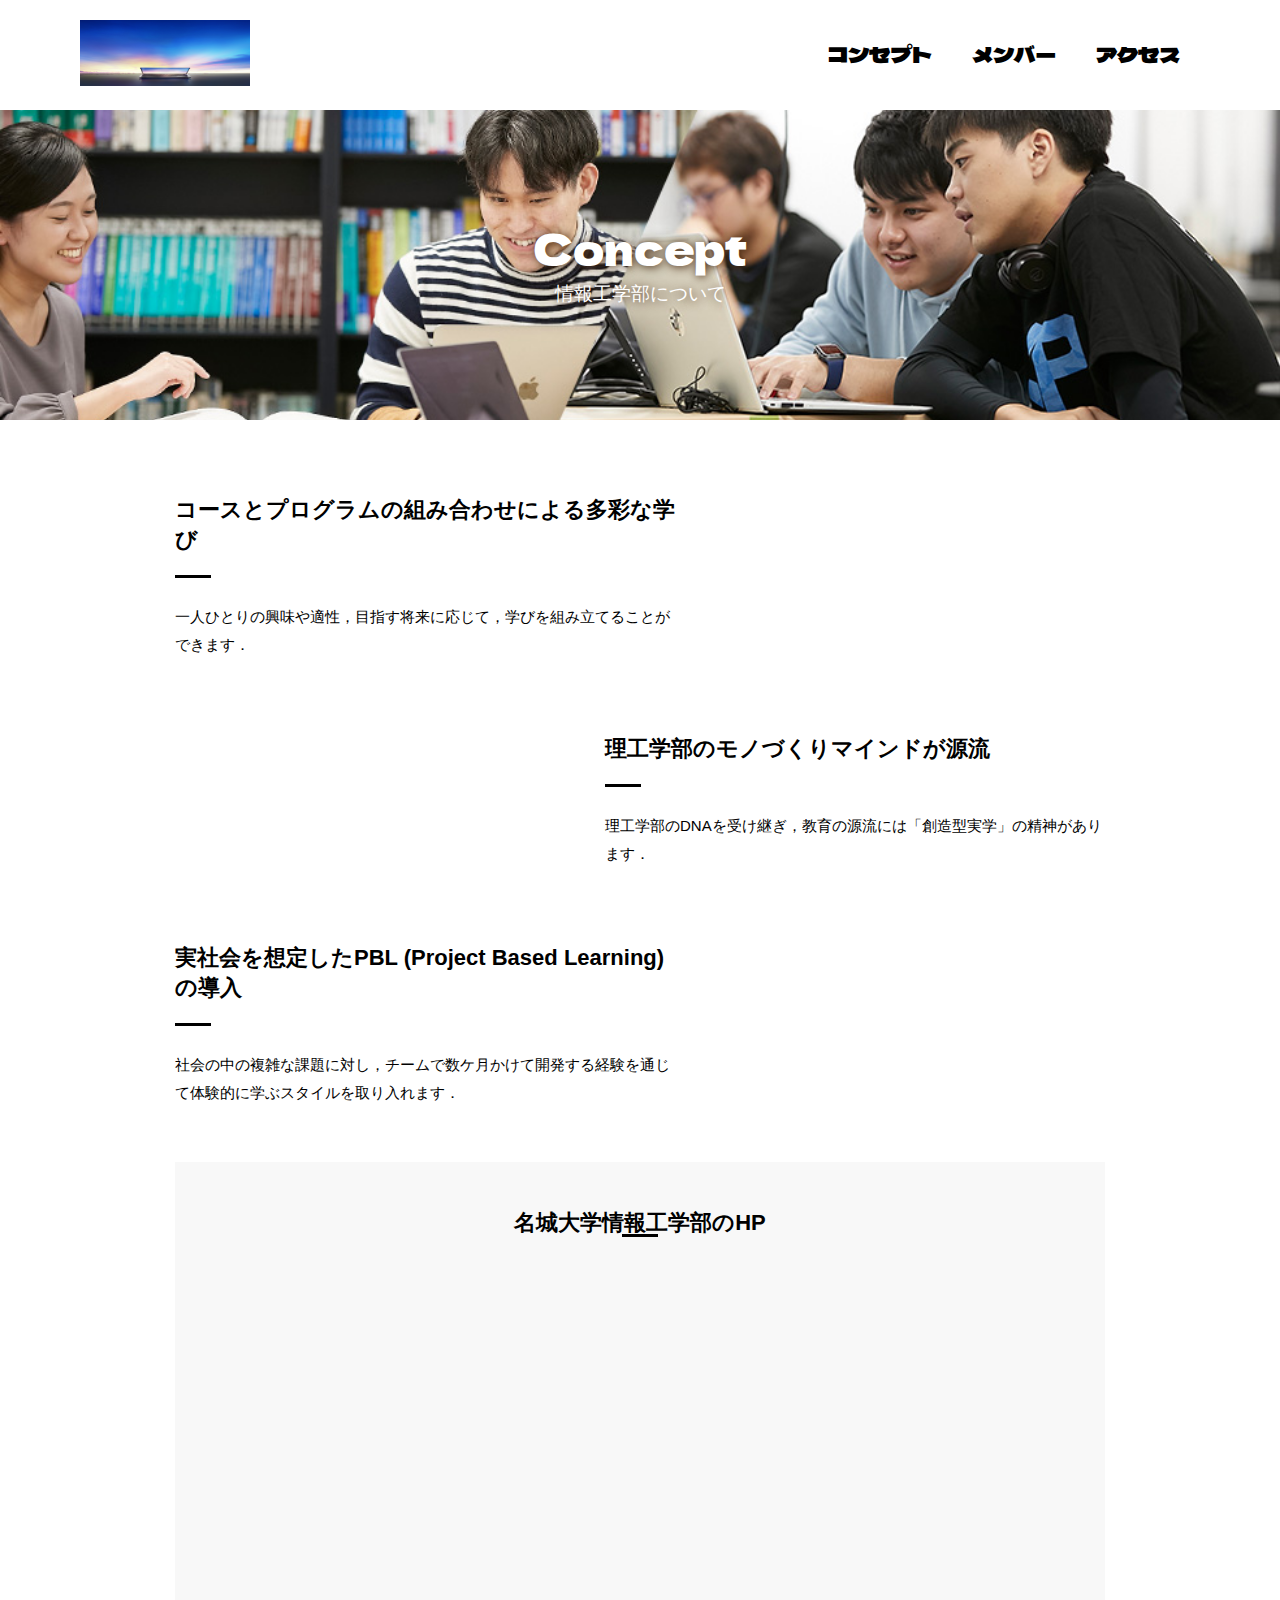
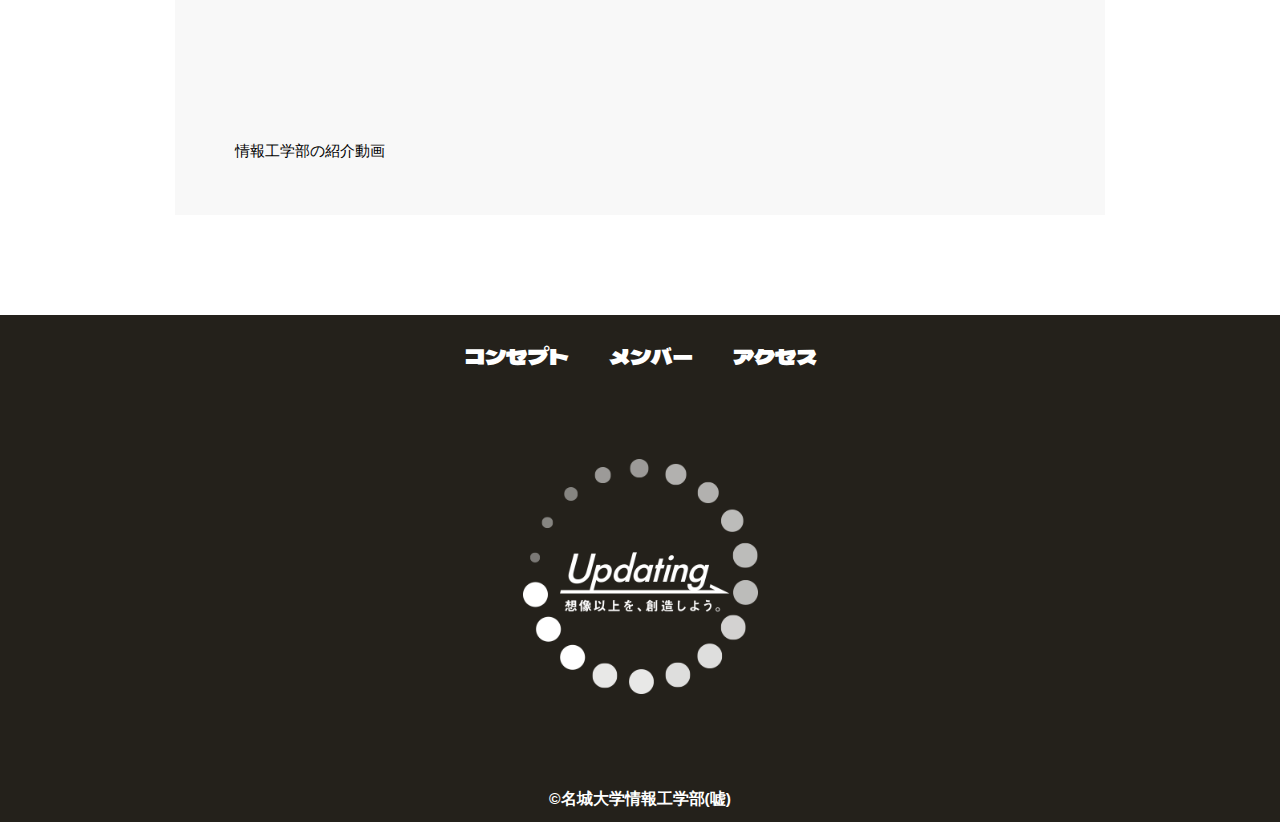
<file: 10/concept.html>
<!DOCTYPE html>
<html>
    <head>
        <meta charset="UTF-8">
        <title>コンセプト</title>
        <meta name="description" content="情報工学部のコンセプト">
        <meta name="viewport" content="width=device-width">
        <script src="js/script.js"></script>
        <link href="css/common.css" rel="stylesheet">
        <link href="css/concept.css" rel="stylesheet">        
        <link rel="preconnect" href="https://fonts.googleapis.com">
        <link rel="preconnect" href="https://fonts.gstatic.com" crossorigin>
        <link href="https://fonts.googleapis.com/css2?family=Dela+Gothic+One&family=WDXL+Lubrifont+JP+N&display=swap" rel="stylesheet"> 
    </head>
    <body>
        <header class="header">
            <div class="header-inner">
                <a class="header-logo" href="index.html">
                    <img src="images/common/logo.png" alt="ロゴ">
                </a>
                <button class="toggle-menu-button"></button>
                <div class="header-site-menu">
                    <nav class="site-menu">
                        <ul>
                            <li><a href="concept.html">コンセプト</a></li>
                            <li><a href="members.html">メンバー</a></li>
                            <li><a href="access.html">アクセス</a></li>
                        </ul>
                    </nav>
                </div>
            </div>
        </header>
        <main class="main">
            <div class="title">
                <h1>Concept</h1>
                <p>情報工学部について</p>
            </div>
            <div class="feature">
                <div class="feature-text">
                    <h2>コースとプログラムの組み合わせによる多彩な学び</h2>
                    <p>一人ひとりの興味や適性，目指す将来に応じて，学びを組み立てることができます．</p>
                </div>    
            </div>
            <div class="feature reverse">
                <div class="feature-text">
                    <h2>理工学部のモノづくりマインドが源流</h2>
                    <p>理工学部のDNAを受け継ぎ，教育の源流には「創造型実学」の精神があります．</p>
                </div>    
            </div>
            <div class="feature">
                <div class="feature-text">
                    <h2>実社会を想定したPBL (Project Based Learning) の導入</h2>
                    <p>社会の中の複雑な課題に対し，チームで数ケ月かけて開発する経験を通じて体験的に学ぶスタイルを取り入れます．</p>
                </div>    
            </div>
            <div class="movie">
                <h2>名城大学情報工学部のHP</h2>
                <iframe src="https://www.youtube.com/embed/AxMAMQrBUtE?si=WVzZ4Rc2NBfGyFZn" title="YouTube video player" frameborder="0" allow="accelerometer; autoplay; clipboard-write; encrypted-media; gyroscope; picture-in-picture; web-share" referrerpolicy="strict-origin-when-cross-origin" allowfullscreen></iframe>
                <p>情報工学部の紹介動画</p>
            </div>
        </main>
        <footer class="footer">
            <nav class="site-menu">
                <ul>
                    <li><a href="concept.html">コンセプト</a></li>
                    <li><a href="members.html">メンバー</a></li>
                    <li><a href="access.html">アクセス</a></li>
                </ul>
            </nav>
            <a class="footer-logo" href="index.html">
                <img src="images/common/logo_footer.png" alt="ロゴ">
            </a>
            <p class="copyright"><small>&copy;名城大学情報工学部(嘘)</small></p>
        </footer>
    </body>
</html>
</file>
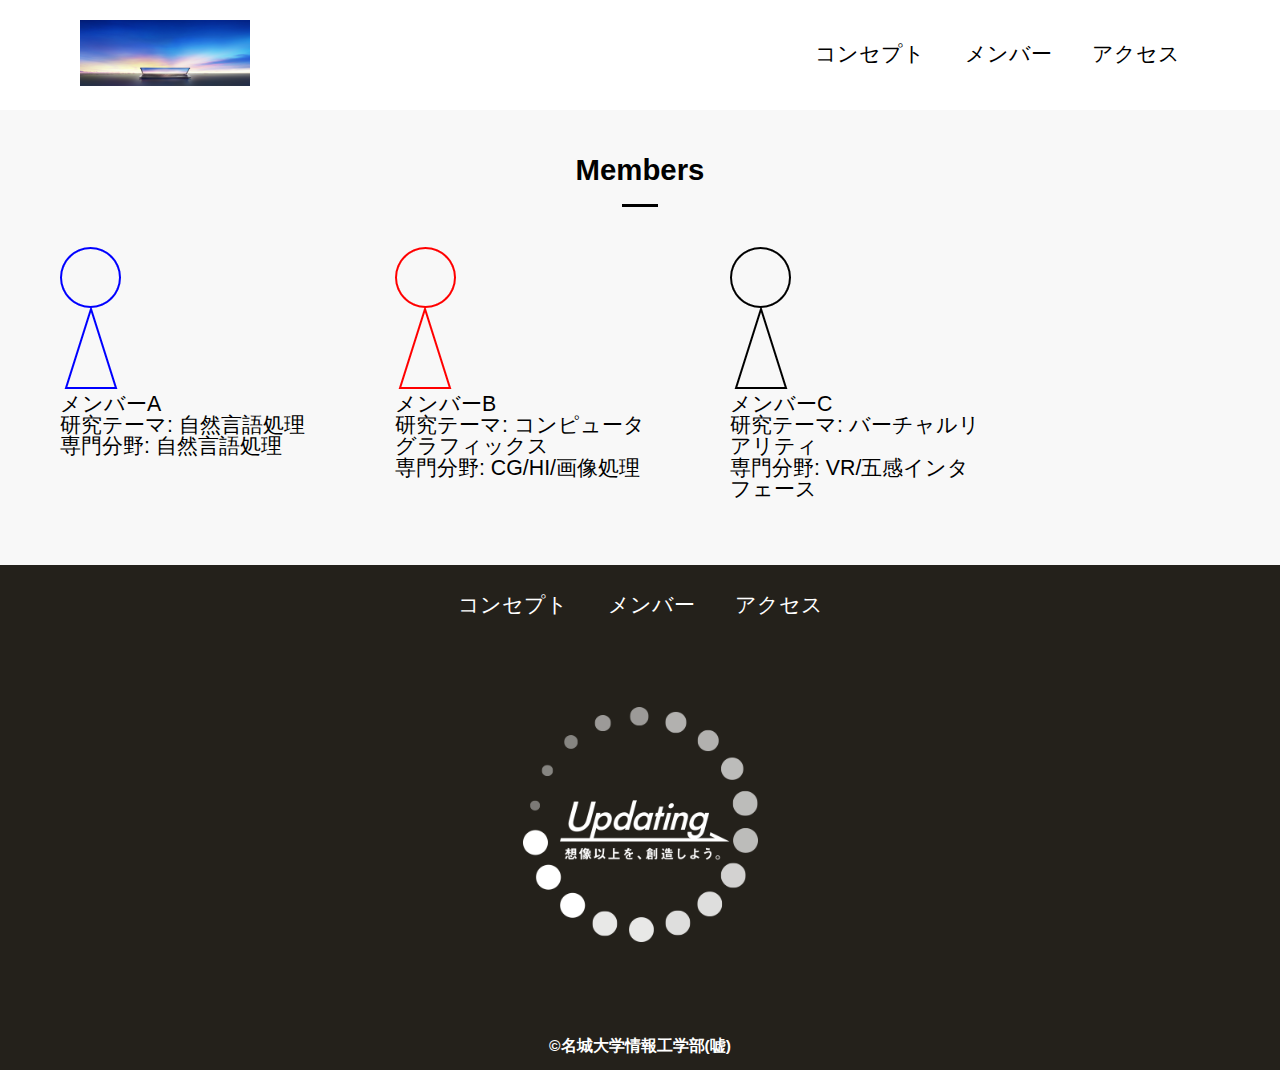
<file: 10/members.html>
<!DOCTYPE html>
<html>
    <head>
        <meta charset="UTF-8">
        <title>メンバー</title>
        <meta name="description" content="メンバー">
        <meta name="viewport" content="width=device-width">
        <script src="js/script.js"></script>
        <link href="css/common.css" rel="stylesheet">
        <link href="css/members.css" rel="stylesheet">
        <link rel="preconnect" href="https://fonts.googleapis.com">
        <link rel="preconnect" href="https://fonts.gstatic.com" crossorigin>
        <link href="https://fonts.googleapis.com/css2?family=Cherry+Bomb+One&display=swap" rel="stylesheet">    
    </head>
    <body>
        <header class="header">
            <div class="header-inner">
                <a class="header-logo" href="index.html">
                    <img src="images/common/logo.png" alt="ロゴ">
                </a>
                <button class="toggle-menu-button"></button>
                <div class="header-site-menu">
                    <nav class="site-menu">
                        <ul>
                            <li><a href="concept.html">コンセプト</a></li>
                            <li><a href="members.html">メンバー</a></li>
                            <li><a href="access.html">アクセス</a></li>
                        </ul>
                    </nav>
                </div>
            </div>
        </header>
        <main class="main">
            <div class="members">
                <h2>Members</h2>
                <ul class="member-list">
                    <li>
                        <img src="images/members/member_A.png" alt="メンバーA">
                        <dl>
                            <dt>メンバーA</dt>
                            <dd>研究テーマ: 自然言語処理</dd>
                        </dl>
                        <p class="speciality">専門分野: 自然言語処理</p>
                    </li>
                    <li>
                        <img src="images/members/member_B.png" alt="メンバーB">
                        <dl>
                            <dt>メンバーB</dt>
                            <dd>研究テーマ: コンピュータグラフィックス</dd>
                        </dl>
                        <p class="speciality">専門分野: CG/HI/画像処理</p>
                    </li>
                    <li>
                        <img src="images/members/member_C.png" alt="メンバーC">
                        <dl>
                            <dt>メンバーC</dt>
                            <dd>研究テーマ: バーチャルリアリティ</dd>
                        </dl>
                        <p class="speciality">専門分野: VR/五感インタフェース</p>
                    </li>
                </ul>
            </div>
        </main>
        <footer class="footer">
            <nav class="site-menu">
                <ul>
                    <li><a href="concept.html">コンセプト</a></li>
                    <li><a href="members.html">メンバー</a></li>
                    <li><a href="access.html">アクセス</a></li>
                </ul>
            </nav>
            <a class="footer-logo" href="index.html">
                <img src="images/common/logo_footer.png" alt="ロゴ">
            </a>
            <p class="copyright"><small>&copy;名城大学情報工学部(嘘)</small></p>
        </footer>
    </body>
</html>
</file>
<file: 10/css/index.css>
@charset "utf-8";

nav.floating {
    position: absolute;
    top: 100px;
    left: 50px;
    background-color: #d0d0d0;
}

.first-view {
    height: calc(100vh - 110px);
    background-image: url(../images/index/bg_main.jpg);
    background-repeat: no-repeat;
    background-position: center center;
    background-size: cover;
    display: flex;
    align-items: center;
}

.first-view-text {
    width: 100%;
    max-width: 1200px;
    margin-left: auto;
    margin-right: auto;
    padding-left: 40ox;
    padding-bottom: 80px;
    color: #ffffff;
    font-weight: bold;
    text-shadow: 1px 1px 10px #4b2c14;
}

.first-view-text h1 {
    font-family: "Montserrat", sans-serif;
    font-size: 56px;
    line-height: 72px;
}

.first-view-text p {
    font-size: 18px;
    margin-top: 20px;
}

.lead {
    max-width: 1200px;
    margin: 60px auto;
}

*,
::before,
::after {
    padding: 0;
    margin: 0;
    box-sizing: border-box;
}

ul, ol {
    list-style: none;
}

a {
    color: inherit;
    text-decoration: none;
}

body {
    font-family: sans-serif;
    font-size: 16pt;
    color: #000000;
    line-height: 1;
    background-color: #ffffff;
}

img {
    max-width: 100%;
}

.header-inner {
    max-width: 1200px;
    height: 110px;
    margin-left: auto;
    margin-right: auto;
    padding-left: 40px;
    padding-right: 40px;
    display: flex;
    justify-content: space-between;
    align-items: center;
}

.toggle-menu-button {
    display: none;
}

.header-logo {
    display: block;
    width: 170px;
}

.site-menu ul {
    display: flex;
}

.site-menu ul li {
    margin-left: 20px;
    margin-right: 20px;
}

.site-menu ul li a {
    font-family: "Dela Gothic One", sans-serif;
    font-weight: 400;
    font-style: normal;
}

@media (max-width: 800px) {
    .site-menu ul {
        display: block;
        text-align: center;
    }

    .site-menu li {
        margin-top: 20px;
    }

    .header {
        position: fixed;
        top: 0;
        left: 0;
        right: 0;
        background-color: #ffffff;
        height: 50px;
        z-index: 10;
        box-shadow: 0 3px 6px rgba(0, 0, 0, 0.1);
    }

    .header-inner {
        padding-left: 20px;
        padding-right: 20px;
        height: 100%;
        position: relative;
    }

    .header-site-menu {
        position: absolute;
        top: 100%;
        left: 0;
        right: 0;
        color: #ffffff;
        background-color: #736e62;
        padding-top: 30px;
        padding-bottom: 50px;
        display: none;
    }

    .header-site-menu.is-show {
        display: block;
    }

    .header-logo {
        width: 100px;
    }

    .main {
        padding-top: 50px;;
    }

    .footer-logo {
        margin-top: 60px;
    }

    .copyright {
        margin-top: 50px;
    }

    .toggle-menu-button {
        display: block;
        width: 44px;
        height: 34px;
        background-image: url(../images/common/icon-menu.png);
        background-size: 50%;
        background-position: center;
        background-repeat: no-repeat;
        background-color: transparent;
        border: none;
        border-radius: 0;
        outline: none;
    }
}
.footer {
    color: #ffffff;
    background-color: #24211b;
    padding-top: 30px;
    padding-bottom: 15px;
    display: flex;
    flex-direction: column;
    align-items: center;
}

.footer-logo {
    display: block;
    width: 235px;
    margin-top: 90px;
}

.copyright {
    font-size: 14pt;
    font-weight: bold;
    margin-top: 90px;
}
</file>
<file: 10/css/common.css>
@charset "utf-8";

*,
::before,
::after {
    padding: 0;
    margin: 0;
    box-sizing: border-box;
}

ul, ol {
    list-style: none;
}

a {
    color: inherit;
    text-decoration: none;
}

body {
    font-family: sans-serif;
    font-size: 16pt;
    color: #000000;
    line-height: 1;
    background-color: #ffffff;
}

img {
    max-width: 100%;
}

.header-inner {
    max-width: 1200px;
    height: 110px;
    margin-left: auto;
    margin-right: auto;
    padding-left: 40px;
    padding-right: 40px;
    display: flex;
    justify-content: space-between;
    align-items: center;
}

.toggle-menu-button {
    display: none;
}

.header-logo {
    display: block;
    width: 170px;
}

.site-menu ul {
    display: flex;
}

.site-menu ul li {
    margin-left: 20px;
    margin-right: 20px;
}

.site-menu ul li a {
    font-family: "Dela Gothic One", sans-serif;
    font-weight: 400;
    font-style: normal;
}

@media (max-width: 800px) {
    .site-menu ul {
        display: block;
        text-align: center;
    }

    .site-menu li {
        margin-top: 20px;
    }

    .header {
        position: fixed;
        top: 0;
        left: 0;
        right: 0;
        background-color: #ffffff;
        height: 50px;
        z-index: 10;
        box-shadow: 0 3px 6px rgba(0, 0, 0, 0.1);
    }

    .header-inner {
        padding-left: 20px;
        padding-right: 20px;
        height: 100%;
        position: relative;
    }

    .header-site-menu {
        position: absolute;
        top: 100%;
        left: 0;
        right: 0;
        color: #ffffff;
        background-color: #736e62;
        padding-top: 30px;
        padding-bottom: 50px;
        display: none;
    }

    .header-site-menu.is-show {
        display: block;
    }

    .header-logo {
        width: 100px;
    }

    .main {
        padding-top: 50px;;
    }

    .footer-logo {
        margin-top: 60px;
    }

    .copyright {
        margin-top: 50px;
    }

    .toggle-menu-button {
        display: block;
        width: 44px;
        height: 34px;
        background-image: url(../images/common/icon-menu.png);
        background-size: 50%;
        background-position: center;
        background-repeat: no-repeat;
        background-color: transparent;
        border: none;
        border-radius: 0;
        outline: none;
    }
}

.footer {
    color: #ffffff;
    background-color: #24211b;
    padding-top: 30px;
    padding-bottom: 15px;
    display: flex;
    flex-direction: column;
    align-items: center;
}

.footer-logo {
    display: block;
    width: 235px;
    margin-top: 90px;
}

.copyright {
    font-size: 14pt;
    font-weight: bold;
    margin-top: 90px;
}

@media (max-width: 800px) {
    .site-menu ul {
        display: block;
        text-align: center;
    }

    .site-menu li {
        margin-top: 20px;
    }

    .header {
        position: fixed;
        top: 0;
        left: 0;
        right: 0;
        background-color: #ffffff;
        height: 50px;
        z-index: 10;
        box-shadow: 0 3px 6px rgba(0, 0, 0, 0.1);
    }

    .header-inner {
        padding-left: 20px;
        padding-right: 20px;
        height: 100%;
    }

    .header-logo {
        width: 100px;
    }

    .main {
        padding-top: 50px;
    }

    .footer-logo {
        margin-top: 60px;
    }

    .copyright {
        margin-top: 50px;
    }
}
</file>
<file: 10/css/members.css>
.members {
    background-color: #f8f8f8;
    padding-top: 45px;
    padding-bottom: 55px;
}

.members h2 {
    font-size: 22pt;
    font-weight: bold;
    text-align: center;
}

.members h2::after {
    content: "";
    display: block;
    width: 36px;
    height: 3px;
    background-color: #000000;
    margin-top: 20px;
    margin-left: auto;
    margin-right: auto;
}

.member-list {
    display: flex;
    padding-top: 40px;
    padding-bottom: 10px;
    padding-left: 60px;
    padding-right: 60px;
    overflow: scroll;
}

.member-list li {
    flex-shrink: 0;
    width: 260px;
    margin-left: 75px;
}

.member-list li:first-child {
    margin-left: 0;
}

@media (max-width: 800px) {
    .member-list {
        padding-left: 20px;
        padding-right: 20px;
    }

    .member-list li {
        width: 220px;
        margin-left: 30px;
    }
}
</file>
<file: 10/css/concept.css>
.title {
    height: 310px;
    background-image: url(../images/concept/bg-main.jpg);
    background-repeat: no-repeat;
    background-position: center center;
    background-size: cover;
    display: flex;
    flex-direction: column;
    justify-content: center;
    align-items: center;
    align-items: center;
    color: #ffffff;
    text-shadow: 1px 1px 10px #4b2c14;
}

.title h1 {
    font-family: "Dela Gothic One", sans-serif;
    font-weight: 32;
    font-style: normal;
}

.title p {
    font-size: 14pt;
    margin-top: 15px;
}

.feature {
    display: flex;
    flex-direction: row;
    justify-content: space-between;
    width: 930px;
    max-width: 90%;
    margin-top: 75px;
    margin-left: auto;
    margin-right: auto;
    align-items: flex-start;
}

.feature-text {
    max-width: 500px;
    margin-right: 40px;
}

.reverse {
    flex-direction: row-reverse;
}

.reverse .feature-text {
    margin-left: 40px;
    margin-right: 0;
}

.feature-text h2 {
    font-size: 22px;
    font-weight: bold;
    line-height: 30px;
}

.feature-text h2::after {
    content: "";
    display: block;
    width: 36px;
    height: 3px;
    background-color: #000000;
    margin-top: 20px;
}

.feature-text p {
    font-size: 15px;
    line-height: 28px;
    margin-top: 25px;
}

.movie {
    width: 930px;
    max-width: 90%;
    background-color: #f8f8f8;
    padding: 50px 60px;
    margin-top: 55px;
    margin-left: auto;
    margin-right: auto;
}

.movie h2 {
    font-size: 22px;
    font-weight: bold;
    text-align: center;
}

.movie h2::after {
    content: "";
    display: block;
    width: 36px;
    height: 3px;
    background-color: #000000;
    margin-left: auto;
    margin-right: auto;
}

.movie iframe {
    display: block;
    width: 100%;
    height: 450px;
    margin-top: 30px;
}

.movie p {
    font-size: 15px;
    line-height: 28px;
    margin-top: 20px;
}

.footer {
    margin-top: 100px;
}
</file>
<file: 10/css/access.css>
.title {
    width: 930px;
    margin-left: auto;
    margin-right: auto;
}

.map {
    width: 930px;
    max-width: 90%;
    margin-top: 75px;
    margin-left: auto;
    margin-right: auto;
}

.map iframe {
    display: block;
    width: 100%;
    height: 600px;
    margin-top: 25px;
}
</file>
